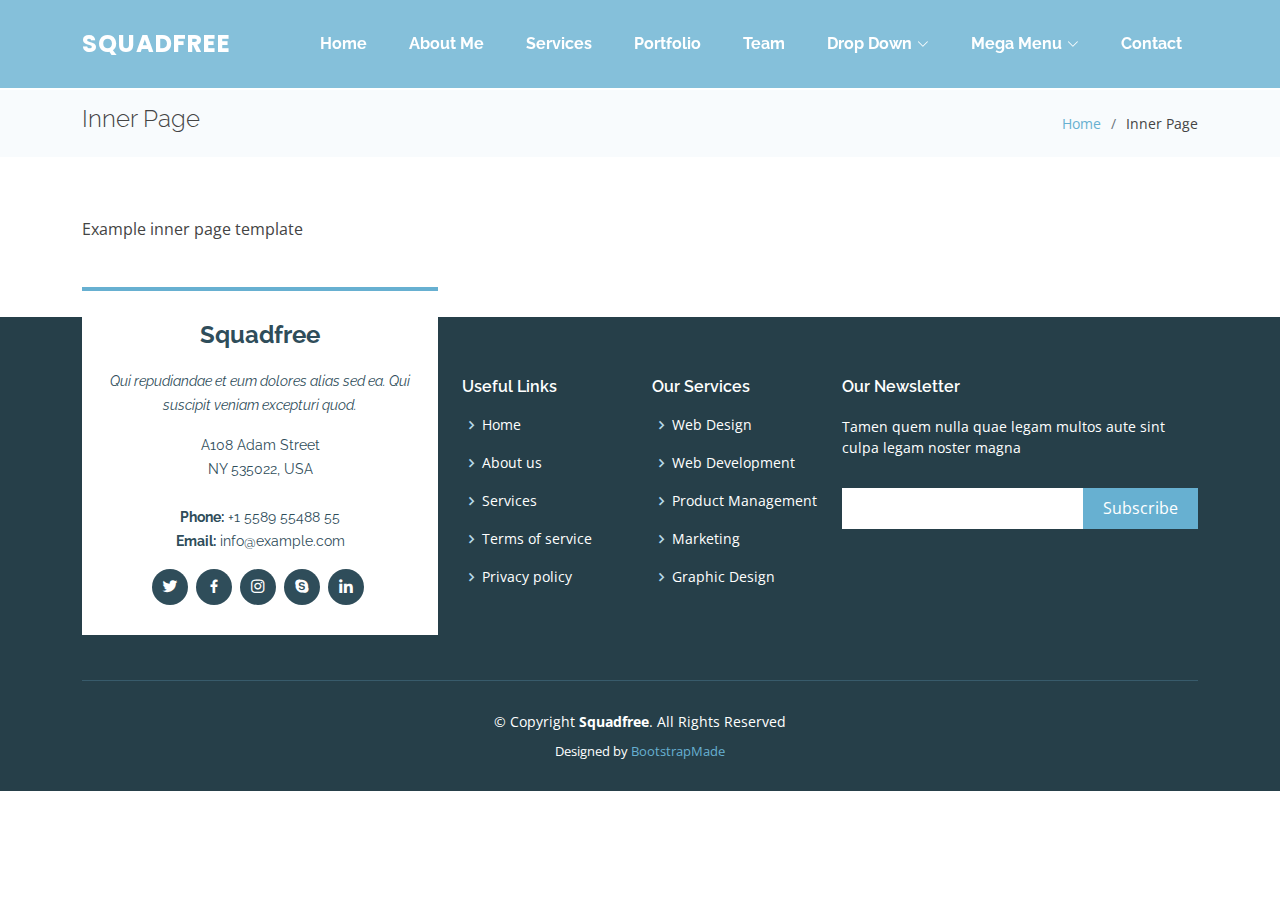
<file: inner-page.html>
<!DOCTYPE html>
<html lang="en">

<head>
  <meta charset="utf-8">
  <meta content="width=device-width, initial-scale=1.0" name="viewport">

  <title>Inner Page - Squadfree Bootstrap Template</title>
  <meta content="" name="description">
  <meta content="" name="keywords">

  <!-- Favicons -->
  <link href="assets/img/favicon.png" rel="icon">
  <link href="assets/img/apple-touch-icon.png" rel="apple-touch-icon">

  <!-- Google Fonts -->
  <link href="https://fonts.googleapis.com/css?family=Open+Sans:300,300i,400,400i,600,600i,700,700i|Raleway:300,300i,400,400i,500,500i,600,600i,700,700i|Poppins:300,300i,400,400i,500,500i,600,600i,700,700i" rel="stylesheet">

  <!-- Vendor CSS Files -->
  <link href="assets/vendor/aos/aos.css" rel="stylesheet">
  <link href="assets/vendor/bootstrap/css/bootstrap.min.css" rel="stylesheet">
  <link href="assets/vendor/bootstrap-icons/bootstrap-icons.css" rel="stylesheet">
  <link href="assets/vendor/boxicons/css/boxicons.min.css" rel="stylesheet">
  <link href="assets/vendor/glightbox/css/glightbox.min.css" rel="stylesheet">
  <link href="assets/vendor/swiper/swiper-bundle.min.css" rel="stylesheet">

  <!-- Template Main CSS File -->
  <link href="assets/css/style.css" rel="stylesheet">

  <!-- =======================================================
  * Template Name: Squadfree
  * Updated: Jan 09 2024 with Bootstrap v5.3.2
  * Template URL: https://bootstrapmade.com/squadfree-free-bootstrap-template-creative/
  * Author: BootstrapMade.com
  * License: https://bootstrapmade.com/license/
  ======================================================== -->
</head>

<body>

  <!-- ======= Header ======= -->
  <header id="header" class="fixed-top ">
    <div class="container d-flex align-items-center justify-content-between position-relative">

      <div class="logo">
        <h1 class="text-light"><a href="index.html"><span>Squadfree</span></a></h1>
        <!-- Uncomment below if you prefer to use an image logo -->
        <!-- <a href="index.html"><img src="assets/img/logo.png" alt="" class="img-fluid"></a>-->
      </div>

      <nav id="navbar" class="navbar">
        <ul>
          <li><a class="nav-link scrollto " href="#hero">Home</a></li>
          <li><a class="nav-link scrollto" href="#about">About Me</a></li>
          <li><a class="nav-link scrollto" href="#services">Services</a></li>
          <li><a class="nav-link scrollto" href="#portfolio">Portfolio</a></li>
          <li><a class="nav-link scrollto" href="#team">Team</a></li>
          <li class="dropdown"><a href="#"><span>Drop Down</span> <i class="bi bi-chevron-down"></i></a>
            <ul>
              <li><a href="#">Drop Down 1</a></li>
              <li class="dropdown"><a href="#"><span>Deep Drop Down</span> <i class="bi bi-chevron-right"></i></a>
                <ul>
                  <li><a href="#">Deep Drop Down 1</a></li>
                  <li><a href="#">Deep Drop Down 2</a></li>
                  <li><a href="#">Deep Drop Down 3</a></li>
                  <li><a href="#">Deep Drop Down 4</a></li>
                  <li><a href="#">Deep Drop Down 5</a></li>
                </ul>
              </li>
              <li><a href="#">Drop Down 2</a></li>
              <li><a href="#">Drop Down 3</a></li>
              <li><a href="#">Drop Down 4</a></li>
            </ul>
          </li>
          <li class="dropdown megamenu"><a href="#"><span>Mega Menu</span> <i class="bi bi-chevron-down"></i></a>
            <ul>
              <li>
                <strong>Column 1</strong>
                <a href="#">Column 1 link 1</a>
                <a href="#">Column 1 link 2</a>
                <a href="#">Column 1 link 3</a>
              </li>
              <li>
                <strong>Column 2</strong>
                <a href="#">Column 2 link 1</a>
                <a href="#">Column 2 link 2</a>
                <a href="#">Column 3 link 3</a>
              </li>
              <li>
                <strong>Column 3</strong>
                <a href="#">Column 3 link 1</a>
                <a href="#">Column 3 link 2</a>
                <a href="#">Column 3 link 3</a>
              </li>
              <li>
                <strong>Column 4</strong>
                <a href="#">Column 4 link 1</a>
                <a href="#">Column 4 link 2</a>
                <a href="#">Column 4 link 3</a>
              </li>
              <li>
                <strong>Column 5</strong>
                <a href="#">Column 5 link 1</a>
                <a href="#">Column 5 link 2</a>
                <a href="#">Column 5 link 3</a>
              </li>
            </ul>
          </li>
          <li><a class="nav-link scrollto" href="#contact">Contact</a></li>
        </ul>
        <i class="bi bi-list mobile-nav-toggle"></i>
      </nav><!-- .navbar -->

    </div>
  </header><!-- End Header -->

  <main id="main">

    <!-- ======= Breadcrumbs Section ======= -->
    <section class="breadcrumbs">
      <div class="container">

        <div class="d-flex justify-content-between align-items-center">
          <h2>Inner Page</h2>
          <ol>
            <li><a href="index.html">Home</a></li>
            <li>Inner Page</li>
          </ol>
        </div>

      </div>
    </section><!-- End Breadcrumbs Section -->

    <section class="inner-page">
      <div class="container">
        <p>
          Example inner page template
        </p>
      </div>
    </section>

  </main><!-- End #main -->

  <!-- ======= Footer ======= -->
  <footer id="footer">
    <div class="footer-top">
      <div class="container">
        <div class="row">

          <div class="col-lg-4 col-md-6">
            <div class="footer-info">
              <h3>Squadfree</h3>
              <p class="pb-3"><em>Qui repudiandae et eum dolores alias sed ea. Qui suscipit veniam excepturi quod.</em></p>
              <p>
                A108 Adam Street <br>
                NY 535022, USA<br><br>
                <strong>Phone:</strong> +1 5589 55488 55<br>
                <strong>Email:</strong> info@example.com<br>
              </p>
              <div class="social-links mt-3">
                <a href="#" class="twitter"><i class="bx bxl-twitter"></i></a>
                <a href="#" class="facebook"><i class="bx bxl-facebook"></i></a>
                <a href="#" class="instagram"><i class="bx bxl-instagram"></i></a>
                <a href="#" class="google-plus"><i class="bx bxl-skype"></i></a>
                <a href="#" class="linkedin"><i class="bx bxl-linkedin"></i></a>
              </div>
            </div>
          </div>

          <div class="col-lg-2 col-md-6 footer-links">
            <h4>Useful Links</h4>
            <ul>
              <li><i class="bx bx-chevron-right"></i> <a href="#">Home</a></li>
              <li><i class="bx bx-chevron-right"></i> <a href="#">About us</a></li>
              <li><i class="bx bx-chevron-right"></i> <a href="#">Services</a></li>
              <li><i class="bx bx-chevron-right"></i> <a href="#">Terms of service</a></li>
              <li><i class="bx bx-chevron-right"></i> <a href="#">Privacy policy</a></li>
            </ul>
          </div>

          <div class="col-lg-2 col-md-6 footer-links">
            <h4>Our Services</h4>
            <ul>
              <li><i class="bx bx-chevron-right"></i> <a href="#">Web Design</a></li>
              <li><i class="bx bx-chevron-right"></i> <a href="#">Web Development</a></li>
              <li><i class="bx bx-chevron-right"></i> <a href="#">Product Management</a></li>
              <li><i class="bx bx-chevron-right"></i> <a href="#">Marketing</a></li>
              <li><i class="bx bx-chevron-right"></i> <a href="#">Graphic Design</a></li>
            </ul>
          </div>

          <div class="col-lg-4 col-md-6 footer-newsletter">
            <h4>Our Newsletter</h4>
            <p>Tamen quem nulla quae legam multos aute sint culpa legam noster magna</p>
            <form action="" method="post">
              <input type="email" name="email"><input type="submit" value="Subscribe">
            </form>

          </div>

        </div>
      </div>
    </div>

    <div class="container">
      <div class="copyright">
        &copy; Copyright <strong><span>Squadfree</span></strong>. All Rights Reserved
      </div>
      <div class="credits">
        <!-- All the links in the footer should remain intact. -->
        <!-- You can delete the links only if you purchased the pro version. -->
        <!-- Licensing information: https://bootstrapmade.com/license/ -->
        <!-- Purchase the pro version with working PHP/AJAX contact form: https://bootstrapmade.com/squadfree-free-bootstrap-template-creative/ -->
        Designed by <a href="https://bootstrapmade.com/">BootstrapMade</a>
      </div>
    </div>
  </footer><!-- End Footer -->

  <a href="#" class="back-to-top d-flex align-items-center justify-content-center"><i class="bi bi-arrow-up-short"></i></a>

  <!-- Vendor JS Files -->
  <script src="assets/vendor/purecounter/purecounter_vanilla.js"></script>
  <script src="assets/vendor/aos/aos.js"></script>
  <script src="assets/vendor/bootstrap/js/bootstrap.bundle.min.js"></script>
  <script src="assets/vendor/glightbox/js/glightbox.min.js"></script>
  <script src="assets/vendor/isotope-layout/isotope.pkgd.min.js"></script>
  <script src="assets/vendor/swiper/swiper-bundle.min.js"></script>
  <script src="assets/vendor/php-email-form/validate.js"></script>

  <!-- Template Main JS File -->
  <script src="assets/js/main.js"></script>

</body>

</html>
</file>
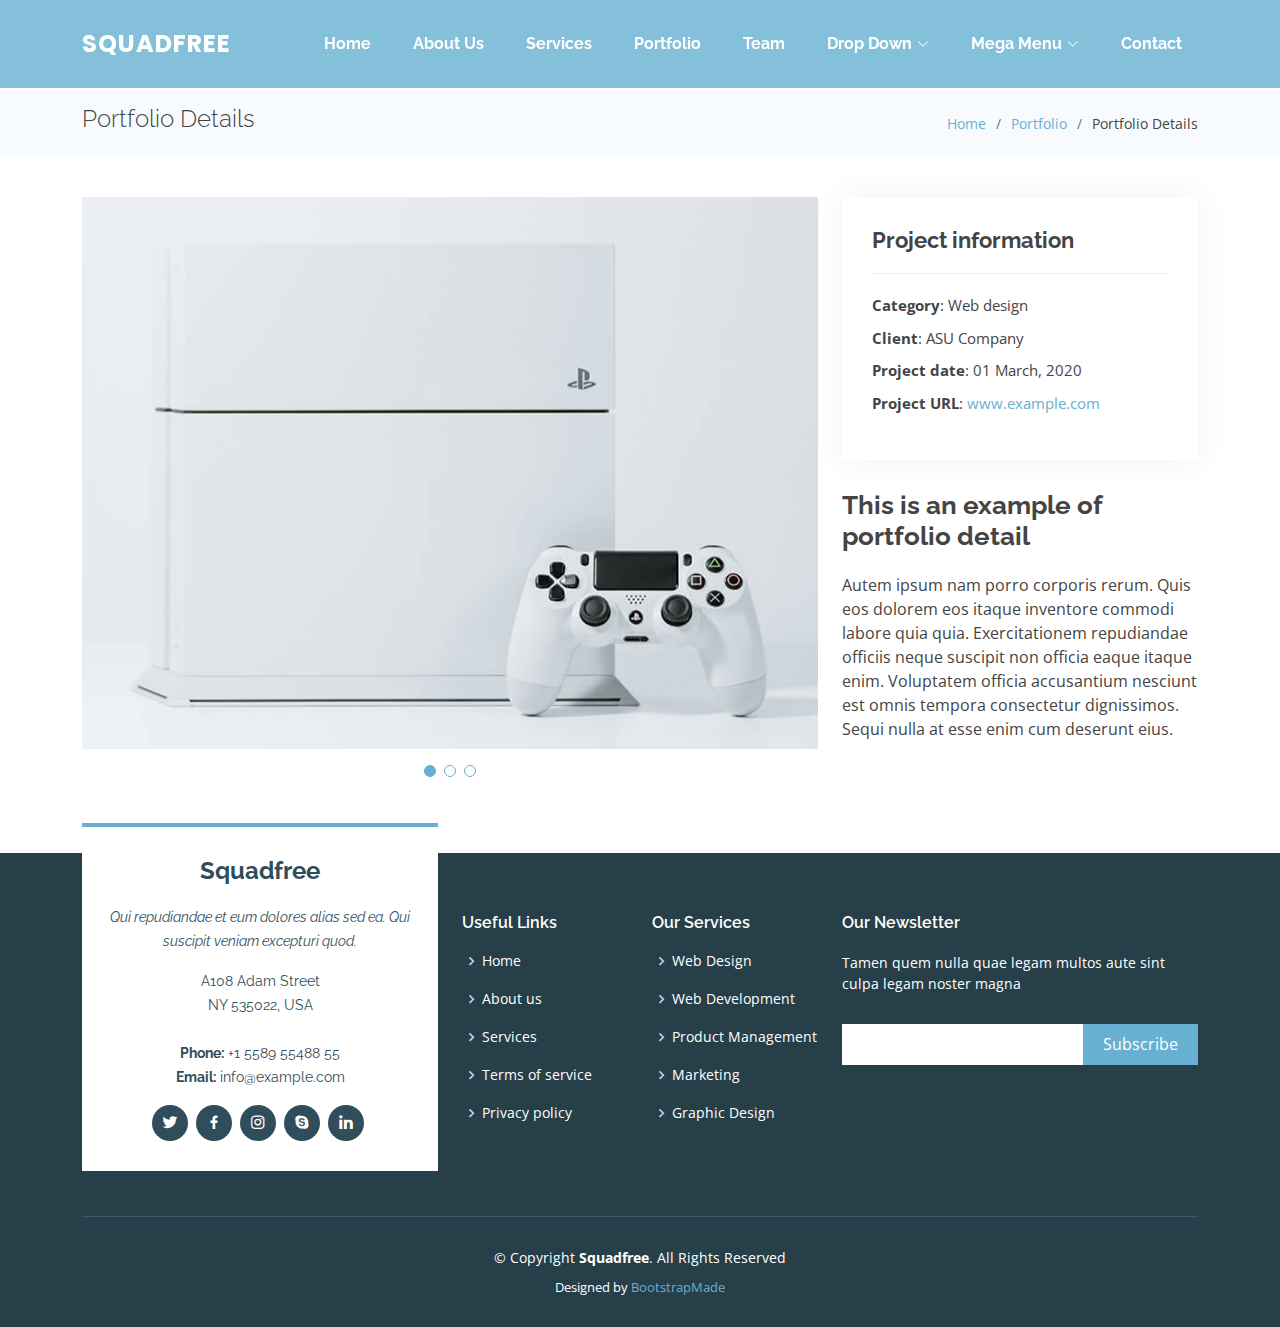
<file: portfolio-details.html>
<!DOCTYPE html>
<html lang="en">

<head>
  <meta charset="utf-8">
  <meta content="width=device-width, initial-scale=1.0" name="viewport">

  <title>Portfolio Details - Squadfree Bootstrap Template</title>
  <meta content="" name="description">
  <meta content="" name="keywords">

  <!-- Favicons -->
  <link href="assets/img/favicon.png" rel="icon">
  <link href="assets/img/apple-touch-icon.png" rel="apple-touch-icon">

  <!-- Google Fonts -->
  <link href="https://fonts.googleapis.com/css?family=Open+Sans:300,300i,400,400i,600,600i,700,700i|Raleway:300,300i,400,400i,500,500i,600,600i,700,700i|Poppins:300,300i,400,400i,500,500i,600,600i,700,700i" rel="stylesheet">

  <!-- Vendor CSS Files -->
  <link href="assets/vendor/aos/aos.css" rel="stylesheet">
  <link href="assets/vendor/bootstrap/css/bootstrap.min.css" rel="stylesheet">
  <link href="assets/vendor/bootstrap-icons/bootstrap-icons.css" rel="stylesheet">
  <link href="assets/vendor/boxicons/css/boxicons.min.css" rel="stylesheet">
  <link href="assets/vendor/glightbox/css/glightbox.min.css" rel="stylesheet">
  <link href="assets/vendor/swiper/swiper-bundle.min.css" rel="stylesheet">

  <!-- Template Main CSS File -->
  <link href="assets/css/style.css" rel="stylesheet">

  <!-- =======================================================
  * Template Name: Squadfree
  * Updated: Jan 09 2024 with Bootstrap v5.3.2
  * Template URL: https://bootstrapmade.com/squadfree-free-bootstrap-template-creative/
  * Author: BootstrapMade.com
  * License: https://bootstrapmade.com/license/
  ======================================================== -->
</head>

<body>

  <!-- ======= Header ======= -->
  <header id="header" class="fixed-top ">
    <div class="container d-flex align-items-center justify-content-between position-relative">

      <div class="logo">
        <h1 class="text-light"><a href="index.html"><span>Squadfree</span></a></h1>
        <!-- Uncomment below if you prefer to use an image logo -->
        <!-- <a href="index.html"><img src="assets/img/logo.png" alt="" class="img-fluid"></a>-->
      </div>

      <nav id="navbar" class="navbar">
        <ul>
          <li><a class="nav-link scrollto " href="#hero">Home</a></li>
          <li><a class="nav-link scrollto" href="#about">About Us</a></li>
          <li><a class="nav-link scrollto" href="#services">Services</a></li>
          <li><a class="nav-link scrollto" href="#portfolio">Portfolio</a></li>
          <li><a class="nav-link scrollto" href="#team">Team</a></li>
          <li class="dropdown"><a href="#"><span>Drop Down</span> <i class="bi bi-chevron-down"></i></a>
            <ul>
              <li><a href="#">Drop Down 1</a></li>
              <li class="dropdown"><a href="#"><span>Deep Drop Down</span> <i class="bi bi-chevron-right"></i></a>
                <ul>
                  <li><a href="#">Deep Drop Down 1</a></li>
                  <li><a href="#">Deep Drop Down 2</a></li>
                  <li><a href="#">Deep Drop Down 3</a></li>
                  <li><a href="#">Deep Drop Down 4</a></li>
                  <li><a href="#">Deep Drop Down 5</a></li>
                </ul>
              </li>
              <li><a href="#">Drop Down 2</a></li>
              <li><a href="#">Drop Down 3</a></li>
              <li><a href="#">Drop Down 4</a></li>
            </ul>
          </li>
          <li class="dropdown megamenu"><a href="#"><span>Mega Menu</span> <i class="bi bi-chevron-down"></i></a>
            <ul>
              <li>
                <strong>Column 1</strong>
                <a href="#">Column 1 link 1</a>
                <a href="#">Column 1 link 2</a>
                <a href="#">Column 1 link 3</a>
              </li>
              <li>
                <strong>Column 2</strong>
                <a href="#">Column 2 link 1</a>
                <a href="#">Column 2 link 2</a>
                <a href="#">Column 3 link 3</a>
              </li>
              <li>
                <strong>Column 3</strong>
                <a href="#">Column 3 link 1</a>
                <a href="#">Column 3 link 2</a>
                <a href="#">Column 3 link 3</a>
              </li>
              <li>
                <strong>Column 4</strong>
                <a href="#">Column 4 link 1</a>
                <a href="#">Column 4 link 2</a>
                <a href="#">Column 4 link 3</a>
              </li>
              <li>
                <strong>Column 5</strong>
                <a href="#">Column 5 link 1</a>
                <a href="#">Column 5 link 2</a>
                <a href="#">Column 5 link 3</a>
              </li>
            </ul>
          </li>
          <li><a class="nav-link scrollto" href="#contact">Contact</a></li>
        </ul>
        <i class="bi bi-list mobile-nav-toggle"></i>
      </nav><!-- .navbar -->

    </div>
  </header><!-- End Header -->

  <main id="main">

    <!-- ======= Breadcrumbs Section ======= -->
    <section class="breadcrumbs">
      <div class="container">

        <div class="d-flex justify-content-between align-items-center">
          <h2>Portfolio Details</h2>
          <ol>
            <li><a href="index.html">Home</a></li>
            <li><a href="portfolio.html">Portfolio</a></li>
            <li>Portfolio Details</li>
          </ol>
        </div>

      </div>
    </section><!-- Breadcrumbs Section -->

    <!-- ======= Portfolio Details Section ======= -->
    <section id="portfolio-details" class="portfolio-details">
      <div class="container">

        <div class="row gy-4">

          <div class="col-lg-8">
            <div class="portfolio-details-slider swiper">
              <div class="swiper-wrapper align-items-center">

                <div class="swiper-slide">
                  <img src="assets/img/portfolio/portfolio-1.jpg" alt="">
                </div>

                <div class="swiper-slide">
                  <img src="assets/img/portfolio/portfolio-2.jpg" alt="">
                </div>

                <div class="swiper-slide">
                  <img src="assets/img/portfolio/portfolio-3.jpg" alt="">
                </div>

              </div>
              <div class="swiper-pagination"></div>
            </div>
          </div>

          <div class="col-lg-4">
            <div class="portfolio-info">
              <h3>Project information</h3>
              <ul>
                <li><strong>Category</strong>: Web design</li>
                <li><strong>Client</strong>: ASU Company</li>
                <li><strong>Project date</strong>: 01 March, 2020</li>
                <li><strong>Project URL</strong>: <a href="#">www.example.com</a></li>
              </ul>
            </div>
            <div class="portfolio-description">
              <h2>This is an example of portfolio detail</h2>
              <p>
                Autem ipsum nam porro corporis rerum. Quis eos dolorem eos itaque inventore commodi labore quia quia. Exercitationem repudiandae officiis neque suscipit non officia eaque itaque enim. Voluptatem officia accusantium nesciunt est omnis tempora consectetur dignissimos. Sequi nulla at esse enim cum deserunt eius.
              </p>
            </div>
          </div>

        </div>

      </div>
    </section><!-- End Portfolio Details Section -->

  </main><!-- End #main -->

  <!-- ======= Footer ======= -->
  <footer id="footer">
    <div class="footer-top">
      <div class="container">
        <div class="row">

          <div class="col-lg-4 col-md-6">
            <div class="footer-info">
              <h3>Squadfree</h3>
              <p class="pb-3"><em>Qui repudiandae et eum dolores alias sed ea. Qui suscipit veniam excepturi quod.</em></p>
              <p>
                A108 Adam Street <br>
                NY 535022, USA<br><br>
                <strong>Phone:</strong> +1 5589 55488 55<br>
                <strong>Email:</strong> info@example.com<br>
              </p>
              <div class="social-links mt-3">
                <a href="#" class="twitter"><i class="bx bxl-twitter"></i></a>
                <a href="#" class="facebook"><i class="bx bxl-facebook"></i></a>
                <a href="#" class="instagram"><i class="bx bxl-instagram"></i></a>
                <a href="#" class="google-plus"><i class="bx bxl-skype"></i></a>
                <a href="#" class="linkedin"><i class="bx bxl-linkedin"></i></a>
              </div>
            </div>
          </div>

          <div class="col-lg-2 col-md-6 footer-links">
            <h4>Useful Links</h4>
            <ul>
              <li><i class="bx bx-chevron-right"></i> <a href="#">Home</a></li>
              <li><i class="bx bx-chevron-right"></i> <a href="#">About us</a></li>
              <li><i class="bx bx-chevron-right"></i> <a href="#">Services</a></li>
              <li><i class="bx bx-chevron-right"></i> <a href="#">Terms of service</a></li>
              <li><i class="bx bx-chevron-right"></i> <a href="#">Privacy policy</a></li>
            </ul>
          </div>

          <div class="col-lg-2 col-md-6 footer-links">
            <h4>Our Services</h4>
            <ul>
              <li><i class="bx bx-chevron-right"></i> <a href="#">Web Design</a></li>
              <li><i class="bx bx-chevron-right"></i> <a href="#">Web Development</a></li>
              <li><i class="bx bx-chevron-right"></i> <a href="#">Product Management</a></li>
              <li><i class="bx bx-chevron-right"></i> <a href="#">Marketing</a></li>
              <li><i class="bx bx-chevron-right"></i> <a href="#">Graphic Design</a></li>
            </ul>
          </div>

          <div class="col-lg-4 col-md-6 footer-newsletter">
            <h4>Our Newsletter</h4>
            <p>Tamen quem nulla quae legam multos aute sint culpa legam noster magna</p>
            <form action="" method="post">
              <input type="email" name="email"><input type="submit" value="Subscribe">
            </form>

          </div>

        </div>
      </div>
    </div>

    <div class="container">
      <div class="copyright">
        &copy; Copyright <strong><span>Squadfree</span></strong>. All Rights Reserved
      </div>
      <div class="credits">
        <!-- All the links in the footer should remain intact. -->
        <!-- You can delete the links only if you purchased the pro version. -->
        <!-- Licensing information: https://bootstrapmade.com/license/ -->
        <!-- Purchase the pro version with working PHP/AJAX contact form: https://bootstrapmade.com/squadfree-free-bootstrap-template-creative/ -->
        Designed by <a href="https://bootstrapmade.com/">BootstrapMade</a>
      </div>
    </div>
  </footer><!-- End Footer -->

  <a href="#" class="back-to-top d-flex align-items-center justify-content-center"><i class="bi bi-arrow-up-short"></i></a>

  <!-- Vendor JS Files -->
  <script src="assets/vendor/purecounter/purecounter_vanilla.js"></script>
  <script src="assets/vendor/aos/aos.js"></script>
  <script src="assets/vendor/bootstrap/js/bootstrap.bundle.min.js"></script>
  <script src="assets/vendor/glightbox/js/glightbox.min.js"></script>
  <script src="assets/vendor/isotope-layout/isotope.pkgd.min.js"></script>
  <script src="assets/vendor/swiper/swiper-bundle.min.js"></script>
  <script src="assets/vendor/php-email-form/validate.js"></script>

  <!-- Template Main JS File -->
  <script src="assets/js/main.js"></script>

</body>

</html>
</file>
<file: assets/css/style.css>
/**
* Template Name: Squadfree
* Updated: Jan 09 2024 with Bootstrap v5.3.2
* Template URL: https://bootstrapmade.com/squadfree-free-bootstrap-template-creative/
* Author: BootstrapMade.com
* License: https://bootstrapmade.com/license/
*/

/*--------------------------------------------------------------
# General
--------------------------------------------------------------*/
body {
  font-family: "Open Sans", sans-serif;
  color: #444444;
}

a {
  text-decoration: none;
  color: #67b0d1;
}

a:hover {
  color: #8ec4dd;
  text-decoration: none;
}

h1,
h2,
h3,
h4,
h5,
h6 {
  font-family: "Raleway", sans-serif;
}

#main {
  margin-top: 90px;
}

/*--------------------------------------------------------------
# Back to top button
--------------------------------------------------------------*/
.back-to-top {
  position: fixed;
  visibility: hidden;
  opacity: 0;
  right: 15px;
  bottom: 15px;
  z-index: 998;
  background: #67b0d1;
  width: 40px;
  height: 40px;
  border-radius: 50px;
  transition: all 0.4s;
}

.back-to-top i {
  font-size: 24px;
  color: #fff;
  line-height: 0;
}

.back-to-top:hover {
  background: #86c0da;
  color: #fff;
}

.back-to-top.active {
  visibility: visible;
  opacity: 1;
}

/*--------------------------------------------------------------
# Disable aos animation delay on mobile devices
--------------------------------------------------------------*/
@media screen and (max-width: 768px) {
  [data-aos-delay] {
    transition-delay: 0 !important;
  }
}

/*--------------------------------------------------------------
# Header
--------------------------------------------------------------*/
#header {
  transition: all 0.5s;
  z-index: 997;
  transition: all 0.5s;
  padding: 24px 0;
  background: rgba(103, 176, 209, 0.8);
}

#header.header-transparent {
  background: transparent;
}

#header.header-scrolled {
  background: rgba(55, 142, 181, 0.9);
  padding: 12px;
}

#header .logo h1 {
  font-size: 24px;
  margin: 0;
  line-height: 1;
  font-weight: 700;
  letter-spacing: 1px;
  font-family: "Poppins", sans-serif;
  text-transform: uppercase;
}

#header .logo h1 a,
#header .logo h1 a:hover {
  color: #fff;
  text-decoration: none;
}

#header .logo img {
  padding: 0;
  margin: 0;
  max-height: 40px;
}

@media (max-width: 768px) {
  #header.header-scrolled {
    padding: 15px 0;
  }
}

/*--------------------------------------------------------------
# Navigation Menu
--------------------------------------------------------------*/
/**
* Desktop Navigation 
*/
.navbar {
  padding: 0;
  position: static;
}

.navbar ul {
  margin: 0;
  padding: 0;
  display: flex;
  list-style: none;
  align-items: center;
}

.navbar li {
  position: relative;
}

.navbar a,
.navbar a:focus {
  display: flex;
  align-items: center;
  justify-content: space-between;
  padding: 8px 16px;
  margin-left: 10px;
  font-family: "Raleway", sans-serif;
  font-size: 16px;
  font-weight: 700;
  color: #fff;
  white-space: nowrap;
  transition: 0.3s;
}

.navbar a i,
.navbar a:focus i {
  font-size: 12px;
  line-height: 0;
  margin-left: 5px;
}

.navbar a:hover,
.navbar .active,
.navbar .active:focus,
.navbar li:hover>a {
  background: rgba(255, 255, 255, 0.2);
}

.navbar .dropdown ul {
  display: block;
  position: absolute;
  left: 10px;
  top: calc(100% + 30px);
  margin: 0;
  padding: 10px 0;
  z-index: 99;
  opacity: 0;
  visibility: hidden;
  background: #fff;
  box-shadow: 0px 0px 30px rgba(127, 137, 161, 0.25);
  transition: 0.3s;
}

.navbar .dropdown ul li {
  min-width: 200px;
}

.navbar .dropdown ul a {
  padding: 10px 20px;
  font-size: 15px;
  text-transform: none;
  font-weight: 600;
  color: #2f4d5a;
}

.navbar .dropdown ul a i {
  font-size: 12px;
}

.navbar .dropdown ul a:hover,
.navbar .dropdown ul .active:hover,
.navbar .dropdown ul li:hover>a {
  color: #67b0d1;
}

.navbar .dropdown:hover>ul {
  opacity: 1;
  top: 100%;
  visibility: visible;
}

.navbar .megamenu {
  position: static;
}

.navbar .megamenu ul {
  margin: 0;
  padding: 10px;
  display: block;
  position: absolute;
  top: 130%;
  left: 0;
  right: 0;
  visibility: hidden;
  opacity: 0;
  display: flex;
  transition: 0.3s;
  border-radius: 4px;
  z-index: 99;
}

.navbar .megamenu ul li {
  flex: 1;
}

.navbar .megamenu ul li strong {
  padding: 10px 0 10px 20px;
  display: block;
}

.navbar .megamenu ul li a,
.navbar .megamenu ul li:hover>a {
  color: rgba(var(--color-white-rgb), 0.5);
  background: none;
  padding: 8px 10px;
}

.navbar .megamenu ul li a:hover,
.navbar .megamenu ul li .active,
.navbar .megamenu ul li .active:hover {
  color: #67b0d1;
}

.navbar .megamenu:hover>ul {
  opacity: 1;
  top: 100%;
  visibility: visible;
}

.navbar .dropdown .dropdown ul {
  top: 0;
  left: calc(100% - 30px);
  visibility: hidden;
}

.navbar .dropdown .dropdown:hover>ul {
  opacity: 1;
  top: 0;
  left: 100%;
  visibility: visible;
}

@media (max-width: 1366px) {
  .navbar .dropdown .dropdown ul {
    left: -90%;
  }

  .navbar .dropdown .dropdown:hover>ul {
    left: -100%;
  }
}

/**
* Mobile Navigation 
*/
.mobile-nav-toggle {
  color: #fff;
  font-size: 28px;
  cursor: pointer;
  display: none;
  line-height: 0;
  transition: 0.5s;
}

@media (max-width: 991px) {
  .mobile-nav-toggle {
    display: block;
  }

  .navbar ul {
    display: none;
  }
}

.navbar-mobile {
  position: fixed;
  overflow: hidden;
  top: 0;
  right: 0;
  left: 0;
  bottom: 0;
  background: rgba(43, 111, 142, 0.9);
  transition: 0.3s;
}

.navbar-mobile .mobile-nav-toggle {
  position: absolute;
  top: 15px;
  right: 15px;
}

.navbar-mobile ul {
  display: block;
  position: absolute;
  top: 55px;
  right: 15px;
  bottom: 15px;
  left: 15px;
  padding: 10px 0;
  background-color: #fff;
  overflow-y: auto;
  transition: 0.3s;
}

.navbar-mobile a,
.navbar-mobile a:focus {
  padding: 10px 20px;
  font-size: 15px;
  color: #2f4d5a;
}

.navbar-mobile a:hover,
.navbar-mobile .active,
.navbar-mobile li:hover>a {
  color: #67b0d1;
}

.navbar-mobile .getstarted,
.navbar-mobile .getstarted:focus {
  margin: 15px;
}

.navbar-mobile .dropdown ul {
  position: static;
  display: none;
  margin: 10px 20px;
  padding: 10px 0;
  z-index: 99;
  opacity: 1;
  visibility: visible;
  background: #fff;
  box-shadow: 0px 0px 30px rgba(127, 137, 161, 0.25);
}

.navbar-mobile .dropdown ul li {
  min-width: 200px;
}

.navbar-mobile .dropdown ul a {
  padding: 10px 20px;
}

.navbar-mobile .dropdown ul a i {
  font-size: 12px;
}

.navbar-mobile .dropdown ul a:hover,
.navbar-mobile .dropdown ul .active:hover,
.navbar-mobile .dropdown ul li:hover>a {
  color: #67b0d1;
}

.navbar-mobile .dropdown>.dropdown-active {
  display: block;
}

.navbar-mobile .megamenu ul li a,
.navbar-mobile .megamenu ul li:hover>a {
  color: rgba(var(--color-white-rgb), 0.5);
  background: none;
}

.navbar-mobile .megamenu ul li a:hover,
.navbar-mobile .megamenu ul li .active,
.navbar-mobile .megamenu ul li .active:hover {
  color: #67b0d1;
}

/*--------------------------------------------------------------
# Hero Section
--------------------------------------------------------------*/
#hero {
  width: 100%;
  height: 100vh;
  background: linear-gradient(rgba(55, 142, 181, 0.5), rgba(55, 142, 181, 0.2)), url("../img/hero-bg.jpg") top center;
  background-size: cover;
  position: relative;
  margin-bottom: -90px;
}

#hero .hero-container {
  position: absolute;
  bottom: 0;
  top: 0;
  left: 0;
  right: 0;
  display: flex;
  justify-content: center;
  align-items: center;
  flex-direction: column;
  text-align: center;
}

#hero h1 {
  margin: 0 0 10px 0;
  font-size: 64px;
  font-weight: 700;
  line-height: 56px;
  text-transform: uppercase;
  color: #fff;
  text-shadow: -1px 0 2px #2f4d5a;
}

#hero h2 {
  color: #fff;
  margin-bottom: 50px;
  font-size: 20px;
  text-transform: uppercase;
  font-weight: 700;
  text-shadow: -1px 0 2px #2f4d5a;
}

#hero .btn-get-started {
  font-size: 36px;
  display: inline-block;
  padding: 4px 0;
  border-radius: 50px;
  transition: 0.3s ease-in-out;
  margin: 10px;
  width: 64px;
  height: 64px;
  text-align: center;
  border: 2px solid #fff;
  color: #fff;
}

#hero .btn-get-started:hover {
  padding-top: 8px;
  background: rgba(255, 255, 255, 0.15);
}

@media (min-width: 1024px) {
  #hero {
    background-attachment: fixed;
  }
}

@media (max-width: 768px) {
  #hero h1 {
    font-size: 28px;
    line-height: 36px;
  }

  #hero h2 {
    font-size: 18px;
    line-height: 24px;
    margin-bottom: 30px;
  }
}

/*--------------------------------------------------------------
# Sections General
--------------------------------------------------------------*/
section {
  padding: 60px 0;
  overflow: hidden;
}

.section-bg {
  background-color: #f4f9fc;
}

.section-title {
  text-align: center;
  padding-bottom: 30px;
}

.section-title h2 {
  font-size: 32px;
  font-weight: bold;
  position: relative;
  margin-bottom: 30px;
  color: #2f4d5a;
  z-index: 2;
}

.section-title h2::after {
  content: "";
  position: absolute;
  left: 50%;
  top: 50%;
  transform: translate(-50%, -50%);
  width: 122px;
  height: 66px;
  background: url(../img/section-title-bg.png) no-repeat;
  z-index: -1;
}

.section-title p {
  margin-bottom: 0;
}

/*--------------------------------------------------------------
# Breadcrumbs
--------------------------------------------------------------*/
.breadcrumbs {
  padding: 15px 0;
  background-color: #f8fbfd;
  min-height: 40px;
}

.breadcrumbs h2 {
  font-size: 24px;
  font-weight: 300;
}

.breadcrumbs ol {
  display: flex;
  flex-wrap: wrap;
  list-style: none;
  padding: 0;
  margin: 0;
  font-size: 14px;
}

.breadcrumbs ol li+li {
  padding-left: 10px;
}

.breadcrumbs ol li+li::before {
  display: inline-block;
  padding-right: 10px;
  color: #6c757d;
  content: "/";
}

@media (max-width: 768px) {
  .breadcrumbs .d-flex {
    display: block !important;
  }

  .breadcrumbs ol {
    display: block;
  }

  .breadcrumbs ol li {
    display: inline-block;
  }
}

/*--------------------------------------------------------------
# About
--------------------------------------------------------------*/
.about {
  background: url("../img/about-bg.jpg") center center no-repeat;
  background-size: cover;
  padding: 60px 0;
  position: relative;
}

.about::before {
  content: "";
  position: absolute;
  left: 0;
  right: 0;
  top: 0;
  bottom: 0;
  background: rgba(255, 255, 255, 0.75);
  z-index: 9;
}

.about .container {
  position: relative;
  z-index: 10;
}

.about .content {
  padding: 30px 30px 30px 0;
}

.about .content h3 {
  font-weight: 700;
  font-size: 34px;
  color: #2f4d5a;
  margin-bottom: 30px;
}

.about .content p {
  margin-bottom: 30px;
}

.about .content .about-btn {
  display: inline-block;
  background: #67b0d1;
  padding: 6px 44px 8px 30px;
  color: #fff;
  border-radius: 50px;
  transition: 0.3s;
  position: relative;
}

.about .content .about-btn i {
  font-size: 18px;
  position: absolute;
  right: 18px;
  top: 9px;
}

.about .content .about-btn:hover {
  background: #7bbad7;
}

.about .icon-boxes .icon-box {
  margin-top: 30px;
}

.about .icon-boxes .icon-box i {
  font-size: 40px;
  color: #67b0d1;
  margin-bottom: 10px;
}

.about .icon-boxes .icon-box h4 {
  font-size: 20px;
  font-weight: 700;
  margin: 0 0 10px 0;
}

.about .icon-boxes .icon-box p {
  font-size: 15px;
  color: #848484;
}

@media (max-width: 1200px) {
  .about .content {
    padding-right: 0;
  }
}

@media (max-width: 768px) {
  .about {
    text-align: center;
  }
}

/*--------------------------------------------------------------
# Services
--------------------------------------------------------------*/
.services .icon-box {
  padding: 30px;
  position: relative;
  overflow: hidden;
  background: #fff;
  box-shadow: 0 0 29px 0 rgba(68, 88, 144, 0.12);
  transition: all 0.3s ease-in-out;
  border-radius: 8px;
  z-index: 1;
}

.services .icon-box::before {
  content: "";
  position: absolute;
  background: white;
  right: 0;
  left: 0;
  bottom: 0;
  top: 100%;
  transition: all 0.3s;
  z-index: -1;
}

.services .icon-box:hover::before {
  background: #67b0d1;
  top: 0;
  border-radius: 0px;
}

.services .icon {
  margin-bottom: 15px;
}

.services .icon i {
  font-size: 48px;
  line-height: 1;
  color: #67b0d1;
  transition: all 0.3s ease-in-out;
}

.services .title {
  font-weight: 700;
  margin-bottom: 15px;
  font-size: 18px;
}

.services .title a {
  color: #111;
}

.services .description {
  font-size: 15px;
  line-height: 28px;
  margin-bottom: 0;
}

.services .icon-box:hover .title a,
.services .icon-box:hover .description {
  color: #fff;
}

.services .icon-box:hover .icon i {
  color: #fff;
}

/*--------------------------------------------------------------
# Counts
--------------------------------------------------------------*/
.counts {
  padding-bottom: 30px;
}

.counts .count-box {
  padding: 30px;
  width: 100%;
}

.counts .count-box i {
  display: block;
  font-size: 44px;
  color: #67b0d1;
  float: left;
  line-height: 0;
}

.counts .count-box span {
  font-size: 48px;
  line-height: 40px;
  display: block;
  font-weight: 700;
  color: #2f4d5a;
  margin-left: 60px;
}

.counts .count-box p {
  padding: 15px 0 0 0;
  margin: 0 0 0 60px;
  font-family: "Raleway", sans-serif;
  font-size: 14px;
  color: #49788c;
}

.counts .count-box a {
  font-weight: 600;
  display: block;
  margin-top: 20px;
  color: #49788c;
  font-size: 15px;
  font-family: "Poppins", sans-serif;
  transition: ease-in-out 0.3s;
}

.counts .count-box a:hover {
  color: #6e9fb4;
}

/*--------------------------------------------------------------
# Cta
--------------------------------------------------------------*/
.cta {
  background: linear-gradient(rgba(103, 176, 209, 0.8), rgba(103, 176, 209, 0.8)), url("../img/cta-bg.jpg") fixed center center;
  background-size: cover;
  padding: 60px 0;
}

.cta h3 {
  color: #fff;
  font-size: 28px;
  font-weight: 700;
}

.cta p {
  color: #fff;
}

.cta .cta-btn {
  font-family: "Raleway", sans-serif;
  text-transform: uppercase;
  font-weight: 500;
  font-size: 16px;
  letter-spacing: 1px;
  display: inline-block;
  padding: 8px 28px;
  border-radius: 25px;
  transition: 0.5s;
  margin-top: 10px;
  border: 2px solid rgba(255, 255, 255, 0.5);
  color: #fff;
}

.cta .cta-btn:hover {
  border-color: #fff;
}

/*--------------------------------------------------------------
# Portfolio
--------------------------------------------------------------*/
.portfolio .portfolio-item {
  margin-bottom: 30px;
}

.portfolio #portfolio-flters {
  padding: 0;
  margin: 0 auto 35px auto;
  list-style: none;
  text-align: center;
  background: #ecf5f9;
  border-radius: 50px;
  padding: 2px 15px;
}

.portfolio #portfolio-flters li {
  cursor: pointer;
  display: inline-block;
  padding: 10px 15px 8px 15px;
  font-size: 14px;
  font-weight: 600;
  line-height: 1;
  text-transform: uppercase;
  color: #2f4d5a;
  margin-bottom: 5px;
  transition: all 0.3s ease-in-out;
}

.portfolio #portfolio-flters li:hover,
.portfolio #portfolio-flters li.filter-active {
  color: #67b0d1;
}

.portfolio #portfolio-flters li:last-child {
  margin-right: 0;
}

.portfolio .portfolio-wrap {
  transition: 0.3s;
  position: relative;
  overflow: hidden;
  z-index: 1;
}

.portfolio .portfolio-wrap::before {
  content: "";
  background: rgba(255, 255, 255, 0.5);
  position: absolute;
  left: 0;
  right: 0;
  top: 0;
  bottom: 0;
  transition: all ease-in-out 0.3s;
  z-index: 2;
  opacity: 0;
}

.portfolio .portfolio-wrap .portfolio-links {
  opacity: 1;
  left: 0;
  right: 0;
  bottom: -60px;
  z-index: 3;
  position: absolute;
  transition: all ease-in-out 0.3s;
  display: flex;
  justify-content: center;
}

.portfolio .portfolio-wrap .portfolio-links a {
  color: #fff;
  font-size: 28px;
  text-align: center;
  background: rgba(103, 176, 209, 0.75);
  transition: 0.3s;
  width: 50%;
}

.portfolio .portfolio-wrap .portfolio-links a:hover {
  background: rgba(103, 176, 209, 0.95);
}

.portfolio .portfolio-wrap .portfolio-links a+a {
  border-left: 1px solid #8ec4dd;
}

.portfolio .portfolio-wrap:hover::before {
  top: 0;
  left: 0;
  right: 0;
  bottom: 0;
  opacity: 1;
}

.portfolio .portfolio-wrap:hover .portfolio-links {
  opacity: 1;
  bottom: 0;
}

/*--------------------------------------------------------------
# Portfolio Details
--------------------------------------------------------------*/
.portfolio-details {
  padding-top: 40px;
}

.portfolio-details .portfolio-details-slider img {
  width: 100%;
}

.portfolio-details .portfolio-details-slider .swiper-pagination {
  margin-top: 20px;
  position: relative;
}

.portfolio-details .portfolio-details-slider .swiper-pagination .swiper-pagination-bullet {
  width: 12px;
  height: 12px;
  background-color: #fff;
  opacity: 1;
  border: 1px solid #67b0d1;
}

.portfolio-details .portfolio-details-slider .swiper-pagination .swiper-pagination-bullet-active {
  background-color: #67b0d1;
}

.portfolio-details .portfolio-info {
  padding: 30px;
  box-shadow: 0px 0 30px rgba(47, 77, 90, 0.08);
}

.portfolio-details .portfolio-info h3 {
  font-size: 22px;
  font-weight: 700;
  margin-bottom: 20px;
  padding-bottom: 20px;
  border-bottom: 1px solid #eee;
}

.portfolio-details .portfolio-info ul {
  list-style: none;
  padding: 0;
  font-size: 15px;
}

.portfolio-details .portfolio-info ul li+li {
  margin-top: 10px;
}

.portfolio-details .portfolio-description {
  padding-top: 30px;
}

.portfolio-details .portfolio-description h2 {
  font-size: 26px;
  font-weight: 700;
  margin-bottom: 20px;
}

.portfolio-details .portfolio-description p {
  padding: 0;
}

/*--------------------------------------------------------------
# Testimonials
--------------------------------------------------------------*/
.testimonials .testimonials-carousel,
.testimonials .testimonials-slider {
  overflow: hidden;
}

.testimonials .testimonials-carousel,
.testimonials .testimonials-slider {
  overflow: hidden;
}

.testimonials .testimonial-item {
  box-sizing: content-box;
  text-align: center;
  min-height: 320px;
}

.testimonials .testimonial-item .testimonial-img {
  width: 90px;
  border-radius: 50%;
  margin: 0 auto;
}

.testimonials .testimonial-item h3 {
  font-size: 18px;
  font-weight: bold;
  margin: 10px 0 5px 0;
  color: #111;
}

.testimonials .testimonial-item h4 {
  font-size: 14px;
  color: #999;
  margin: 0;
}

.testimonials .testimonial-item .quote-icon-left,
.testimonials .testimonial-item .quote-icon-right {
  color: #d5e9f2;
  font-size: 26px;
}

.testimonials .testimonial-item .quote-icon-left {
  display: inline-block;
  left: -5px;
  position: relative;
}

.testimonials .testimonial-item .quote-icon-right {
  display: inline-block;
  right: -5px;
  position: relative;
  top: 10px;
}

.testimonials .testimonial-item p {
  font-style: italic;
  margin: 0 15px 15px 15px;
  padding: 20px;
  background: #fff;
  position: relative;
  margin-bottom: 35px;
  border-radius: 6px;
  box-shadow: 0px 2px 15px rgba(0, 0, 0, 0.1);
}

.testimonials .testimonial-item p::after {
  content: "";
  width: 0;
  height: 0;
  border-top: 20px solid #fff;
  border-right: 20px solid transparent;
  border-left: 20px solid transparent;
  position: absolute;
  bottom: -20px;
  left: calc(50% - 20px);
}

.testimonials .swiper-pagination {
  margin-top: 20px;
  position: relative;
}

.testimonials .swiper-pagination .swiper-pagination-bullet {
  width: 12px;
  height: 12px;
  background-color: #fff;
  opacity: 1;
  border: 1px solid #67b0d1;
}

.testimonials .swiper-pagination .swiper-pagination-bullet-active {
  background-color: #67b0d1;
}

/*--------------------------------------------------------------
# Team
--------------------------------------------------------------*/
.team .member {
  text-align: center;
  margin-bottom: 80px;
  position: relative;
}

.team .member .pic {
  overflow: hidden;
}

.team .member .member-info {
  position: absolute;
  top: 85%;
  left: 20px;
  right: 20px;
  background: #fff;
  padding: 20px 0;
  color: #2f4d5a;
  box-shadow: 0px 2px 15px rgba(0, 0, 0, 0.1);
  max-height: 95px;
  overflow: hidden;
  transition: max-height 0.5s ease-in-out;
}

.team .member:hover .member-info {
  max-height: 300px;
}

.team .member h4 {
  font-weight: 700;
  margin-bottom: 10px;
  font-size: 16px;
  color: #2f4d5a;
  position: relative;
  padding-bottom: 10px;
}

.team .member h4::after {
  content: "";
  position: absolute;
  display: block;
  width: 50px;
  height: 1px;
  background: #b1cbd7;
  bottom: 0;
  left: calc(50% - 25px);
}

.team .member span {
  font-style: italic;
  display: block;
  font-size: 13px;
}

.team .member .social {
  margin-top: 15px;
}

.team .member .social a {
  transition: color 0.3s;
  color: #52869d;
}

.team .member .social a:hover {
  color: #67b0d1;
}

.team .member .social i {
  font-size: 16px;
  margin: 0 2px;
}

@media (max-width: 992px) {
  .team .member {
    margin-bottom: 110px;
  }
}

/*--------------------------------------------------------------
# Contact
--------------------------------------------------------------*/
.contact {
  padding-bottom: 80px;
}

.contact .info-box {
  color: #444444;
  background: #fff;
  text-align: center;
  box-shadow: 0 0 30px rgba(214, 215, 216, 0.6);
  padding: 20px 0 30px 0;
}

.contact .info-box i {
  font-size: 32px;
  color: #67b0d1;
  border-radius: 50%;
  padding: 8px;
  border: 2px dotted #f0f7fa;
}

.contact .info-box h3 {
  font-size: 20px;
  color: #777777;
  font-weight: 700;
  margin: 10px 0;
}

.contact .info-box p {
  padding: 0;
  line-height: 24px;
  font-size: 14px;
  margin-bottom: 0;
}

.contact .php-email-form {
  box-shadow: 0 0 30px rgba(214, 215, 216, 0.6);
  padding: 30px;
  background: #fff;
}

.contact .php-email-form .error-message {
  display: none;
  color: #fff;
  background: #ed3c0d;
  text-align: left;
  padding: 15px;
  font-weight: 600;
}

.contact .php-email-form .error-message br+br {
  margin-top: 25px;
}

.contact .php-email-form .sent-message {
  display: none;
  color: #fff;
  background: #18d26e;
  text-align: center;
  padding: 15px;
  font-weight: 600;
}

.contact .php-email-form .loading {
  display: none;
  background: #fff;
  text-align: center;
  padding: 15px;
}

.contact .php-email-form .loading:before {
  content: "";
  display: inline-block;
  border-radius: 50%;
  width: 24px;
  height: 24px;
  margin: 0 10px -6px 0;
  border: 3px solid #18d26e;
  border-top-color: #eee;
  animation: animate-loading 1s linear infinite;
}

.contact .php-email-form input,
.contact .php-email-form textarea {
  border-radius: 0;
  box-shadow: none;
  font-size: 14px;
}

.contact .php-email-form input::focus,
.contact .php-email-form textarea::focus {
  background-color: #67b0d1;
}

.contact .php-email-form input {
  padding: 10px 15px;
}

.contact .php-email-form textarea {
  padding: 12px 15px;
}

.contact .php-email-form button[type=submit] {
  background: #67b0d1;
  border: 0;
  padding: 10px 24px;
  color: #fff;
  transition: 0.4s;
}

.contact .php-email-form button[type=submit]:hover {
  background: #8ec4dd;
}

@keyframes animate-loading {
  0% {
    transform: rotate(0deg);
  }

  100% {
    transform: rotate(360deg);
  }
}

/*--------------------------------------------------------------
# Footer
--------------------------------------------------------------*/
#footer {
  background: #263f49;
  padding: 0 0 30px 0;
  color: #fff;
  font-size: 14px;
}

#footer .footer-top {
  padding: 60px 0 30px 0;
}

#footer .footer-top .footer-info {
  margin-top: -90px;
  margin-bottom: 15px;
  background: white;
  color: #2f4d5a;
  border-top: 4px solid #67b0d1;
  text-align: center;
  padding: 30px 20px;
}

#footer .footer-top .footer-info h3 {
  font-size: 24px;
  margin: 0 0 20px 0;
  padding: 2px 0 2px 0;
  line-height: 1;
  font-weight: 700;
}

#footer .footer-top .footer-info p {
  font-size: 14px;
  line-height: 24px;
  margin-bottom: 0;
  font-family: "Raleway", sans-serif;
}

#footer .footer-top .social-links a {
  font-size: 18px;
  display: inline-block;
  background: #2f4d5a;
  color: #fff;
  line-height: 1;
  padding: 8px 0;
  margin-right: 4px;
  border-radius: 50%;
  text-align: center;
  width: 36px;
  height: 36px;
  transition: 0.3s;
}

#footer .footer-top .social-links a:hover {
  background: #67b0d1;
  color: #fff;
  text-decoration: none;
}

#footer .footer-top h4 {
  font-size: 16px;
  font-weight: 600;
  color: #fff;
  position: relative;
  padding-bottom: 12px;
}

#footer .footer-top .footer-links {
  margin-bottom: 30px;
}

#footer .footer-top .footer-links ul {
  list-style: none;
  padding: 0;
  margin: 0;
}

#footer .footer-top .footer-links ul i {
  padding-right: 2px;
  color: #b5d9e9;
  font-size: 18px;
  line-height: 1;
}

#footer .footer-top .footer-links ul li {
  padding: 10px 0;
  display: flex;
  align-items: center;
}

#footer .footer-top .footer-links ul li:first-child {
  padding-top: 0;
}

#footer .footer-top .footer-links ul a {
  color: #fff;
  transition: 0.3s;
  display: inline-block;
  line-height: 1;
}

#footer .footer-top .footer-links ul a:hover {
  color: #a2cfe3;
}

#footer .footer-top .footer-newsletter form {
  margin-top: 30px;
  background: #fff;
  padding: 6px 10px;
  position: relative;
  border-radius: 4;
}

#footer .footer-top .footer-newsletter form input[type=email] {
  border: 0;
  padding: 4px;
  width: calc(100% - 110px);
}

#footer .footer-top .footer-newsletter form input[type=submit] {
  position: absolute;
  top: 0;
  right: 0;
  bottom: 0;
  border: 0;
  background: none;
  font-size: 16px;
  padding: 0 20px;
  background: #67b0d1;
  color: #fff;
  transition: 0.3s;
  border-radius: 4;
}

#footer .footer-top .footer-newsletter form input[type=submit]:hover {
  background: #409cc5;
}

#footer .copyright {
  border-top: 1px solid #385b6b;
  text-align: center;
  padding-top: 30px;
}

#footer .credits {
  padding-top: 10px;
  text-align: center;
  font-size: 13px;
  color: #fff;
}

@media (max-width: 575px) {
  #footer .footer-top .footer-info {
    margin: -20px 0 30px 0;
  }
}
</file>
